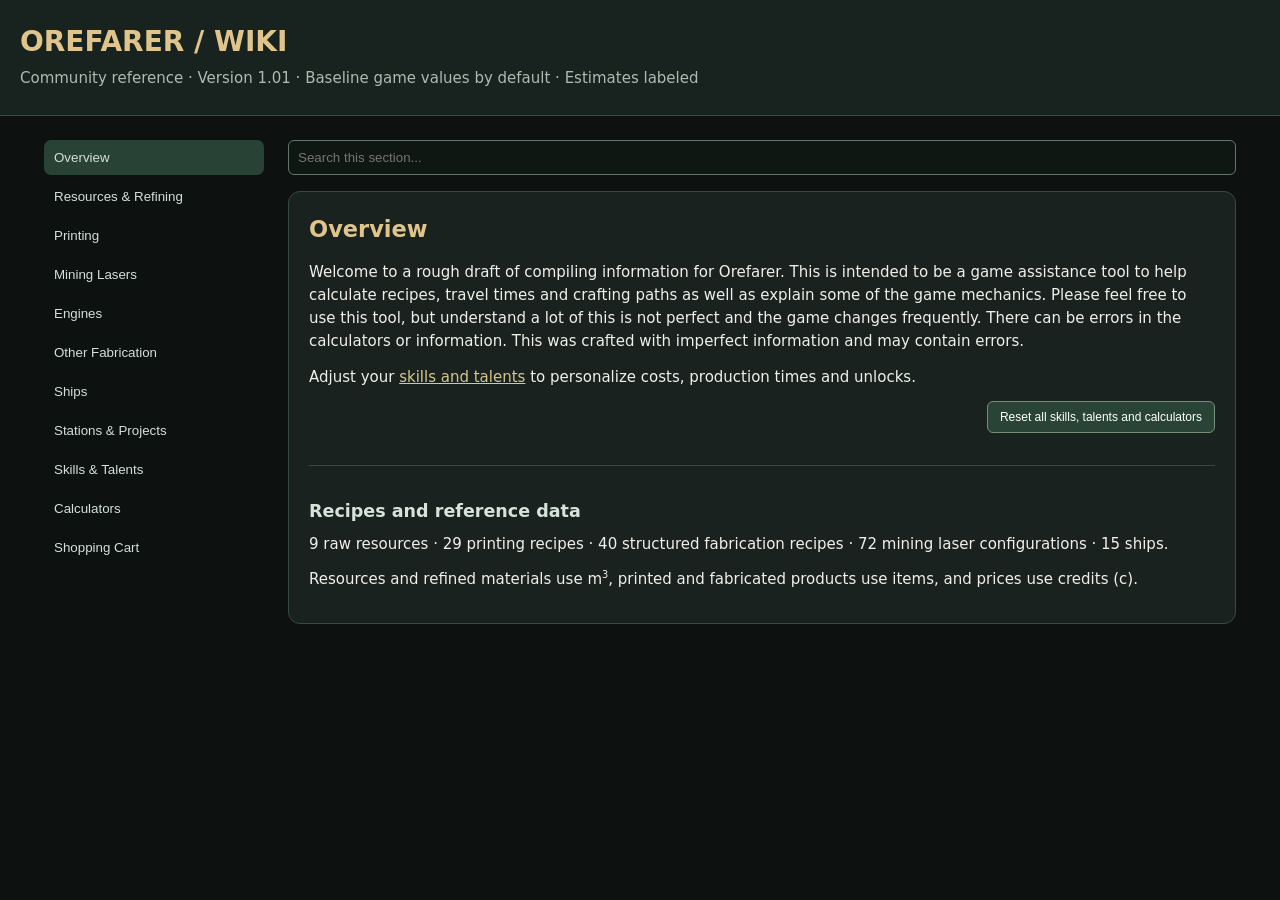
<file: index.html>
<!doctype html>
<html lang="en">
 <head>
  <meta charset="utf-8"/>
  <meta content="width=device-width,initial-scale=1" name="viewport"/>
  <title>
   Orefarer Wiki v1.01
  </title>
  <link href="styles.css" rel="stylesheet"/>
 </head>
 <body>
  <header>
   <h1>
    OREFARER / WIKI
   </h1>
   <p>
    Community reference · Version 1.01 · Baseline game values by default · Estimates labeled
   </p>
  </header>
  <div class="wrap">
   <nav id="nav">
   </nav>
   <main>
    <input aria-label="Search current section" id="search" placeholder="Search this section..."/>
    <div id="content">
    </div>
   </main>
  </div>
  <script defer="" src="data.js">
  </script>
  <script defer="" src="core.js">
  </script>
  <script defer="" src="pages.js">
  </script>
  <script defer="" src="calculators.js">
  </script>
  <script defer="" src="cart.js">
  </script>
  <script defer="" src="bootstrap.js">
  </script>
 </body>
</html>
</file>
<file: styles.css>
:root {
  color-scheme:dark;
  --bg:#0d1210;
  --panel:#19221f;
  --line:#354b40;
  --gold:#dfc58c;
  --muted:#aebbb1
}

* {
  box-sizing:border-box
}

body {
  margin:0;
  background:var(--bg);
  color:#f0f0e9;
  font:15px/1.55 system-ui,Segoe UI,sans-serif
}

header {
  background:#18221e;
  border-bottom:1px solid var(--line);
  padding:20px max(20px,calc((100vw - 1240px)/2))
}

h1 {
  margin:0;
  color:var(--gold);
  font-size:28px
}

header p {
  margin:4px 0;
  color:var(--muted)
}

.wrap {
  max-width:1240px;
  margin:auto;
  display:grid;
  grid-template-columns:220px minmax(0,1fr);
  gap:24px;
  padding:24px
}

nav {
  position:sticky;
  top:16px;
  align-self:start;
  display:grid;
  gap:4px
}

button {
  cursor:pointer
}

nav button {
  background:transparent;
  color:#d5dfd8;
  border:0;
  text-align:left;
  padding:10px;
  border-radius:7px
}

nav button.active,nav button:hover {
  background:#284235
}

main {
  min-width:0
}

.panel {
  border:1px solid var(--line);
  background:var(--panel);
  border-radius:12px;
  padding:20px;
  margin-bottom:18px
}

h2 {
  color:var(--gold);
  margin:0 0 14px
}

h3 {
  margin:16px 0 8px;
  color:#d5e3d8
}

p {
  margin:8px 0 12px
}

.muted {
  color:var(--muted)
}

.warning {
  color:#e7bb8a
}

.good {
  color:#9bd8ad
}

.scroll {
  overflow:auto
}

table {
  width:100%;
  border-collapse:collapse;
  font-size:13px
}

td,th {
  padding:9px;
  border-bottom:1px solid #34443c;
  text-align:left;
  vertical-align:top
}

th {
  color:var(--gold)
}

tr:hover {
  background:#26352c
}

input,select {
  background:#0e1712;
  color:#fff;
  border:1px solid #65756b;
  padding:9px;
  border-radius:6px;
  max-width:100%
}

input[type=number] {
  width:115px
}

#search {
  width:100%;
  margin-bottom:16px
}

.fields {
  display:flex;
  flex-wrap:wrap;
  gap:14px;
  align-items:end
}

.fields label,.field {
  display:grid;
  gap:5px;
  font-size:13px
}

.result {
  font-size:21px;
  color:var(--gold);
  font-weight:700;
  margin:12px 0 4px
}

.subresult {
  color:#d9e6d8
}

.pill {
  display:inline-block;
  background:#304538;
  border-radius:5px;
  padding:2px 7px;
  color:#c6e6cd;
  font-size:12px
}

.row {
  display:flex;
  gap:14px;
  flex-wrap:wrap
}

.row>* {
  flex:1;
  min-width:220px
}

.small {
  font-size:12px
}

.profile {
  display:grid;
  grid-template-columns:repeat(auto-fit,minmax(180px,1fr));
  gap:12px
}

.profile label {
  display:grid;
  gap:4px
}

.profile input {
  width:100%
}

summary {
  cursor:pointer;
  color:var(--gold);
  font-weight:600;
  padding:6px 0
}

.recipe {
  border-top:1px solid #3b4d42;
  padding:8px 0
}

a {
  color:#d9c78d
}

button.action {
  border:1px solid #759078;
  background:#294436;
  color:white;
  padding:8px 12px;
  border-radius:6px
}

.note {
  border-left:3px solid #bca369;
  padding-left:12px;
  color:#d7c9aa
}

@media(max-width:780px) {
  .wrap {
  display:block;
  padding:14px
}

nav {
  position:static;
  display:flex;
  flex-wrap:wrap;
  margin-bottom:16px
}

nav button {
  padding:7px;
  font-size:12px
}


}

.info-tip {
  display:inline-block;
  position:relative;
  margin:5px 0;
  vertical-align:middle
}

.info-tip>summary {
  list-style:none;
  display:grid;
  place-items:center;
  width:21px;
  height:21px;
  border:1px solid #9fae9f;
  border-radius:50%;
  font-size:13px;
  font-weight:700;
  color:#e2d0a0;
  cursor:pointer;
  padding:0
}

.info-tip>summary::-webkit-details-marker {
  display:none
}

.info-tip>div {
  position:relative;
  max-width:680px;
  background:#25352d;
  border:1px solid #647969;
  border-radius:8px;
  padding:12px;
  margin:7px 0 8px;
  color:#e1e8df;
  font-size:13px;
  line-height:1.5
}

.info-tip[open] {
  display:block
}

.fields label select {
  max-width:320px
}

#laser {
  min-width:250px;
  max-width:340px
}

.expand-tools {
  display:flex;
  gap:8px;
  justify-content:flex-end;
  margin:0 0 12px
}

.expand-tools button {
  font-size:12px
}

.recipe-body {
  padding:8px 4px 15px
}

.recipe summary {
  font-size:15px;
  padding:12px 3px
}

.recipe summary:hover {
  color:#fff
}

.overview-bottom {
  margin-top:32px;
  padding-top:16px;
  border-top:1px solid var(--line)
}

.formula {
  padding:12px 15px;
  background:#25372c;
  border-radius:8px;
  font-weight:650;
  color:#d9e9d6
}

.warn-wrap {
  display:inline-flex;
  align-items:center;
  gap:7px;
  margin:6px 0
}

.warn-label {
  color:#ff7777;
  font-size:14px
}

.warn-tip>summary {
  border-color:#ed6060;
  color:#ff6b6b;
  background:#401f22
}

.warn-tip[open]>div {
  color:#e1e8df
}

.warn-tip[open]>div p {
  color:#e1e8df
}

.warn-tip[open] {
  display:inline-block
}

.warn-tip>div {
  min-width:250px
}

.recipe-body table {
  margin-bottom:10px
}

.refine-steps {
  display:grid;
  grid-template-columns:repeat(auto-fit,minmax(220px,1fr));
  gap:12px;
  margin-top:20px
}

.refine-step {
  border:1px solid var(--line);
  padding:14px;
  border-radius:9px;
  background:#202e26
}

.refine-step p {
  font-size:13px;
  color:var(--muted)
}

sup {
  font-size:.65em;
  line-height:0;
  vertical-align:super
}

.skill-top {
  grid-template-columns:repeat(2,minmax(0,1fr));
  max-width:680px
}

.talent-grid {
  grid-template-columns:repeat(auto-fit,minmax(165px,1fr))
}

.reset-tools {
  display:flex;
  justify-content:flex-end;
  margin:12px 0
}

.reset-tools button {
  font-size:12px
}

@media(max-width:500px) {
  .skill-top {
  grid-template-columns:1fr
}


}

.add-cart {
  margin:12px 0 2px
}

.cart-qty {
  width:100px
}

.pill {
  margin-top:12px
}

#cartresults table td {
  word-break:normal
}

.cart-control {
  display:flex;
  align-items:center;
  gap:12px;
  flex-wrap:wrap;
  margin:14px 0 4px;
  max-width:100%
}

.cart-control .cart-quantity-label {
  display:flex;
  align-items:center;
  gap:8px;
  font-size:13px
}

.cart-control .catalog-qty {
  width:86px;
  max-width:86px;
  padding:7px
}

.cart-control .add-cart {
  margin:0
}

.cart-control .in-cart {
  border-color:#7bb39a;
  color:#b3ead0
}

.cart-status {
  font-size:12px;
  color:var(--muted)
}

.recipe:has(>.cart-control) {
  display:flex;
  align-items:center;
  justify-content:space-between;
  gap:96px;
  flex-wrap:wrap
}

.recipe:has(>.cart-control)>.cart-control {
  margin-left:auto
}

.recipe-body>.cart-control {
  margin-top:18px
}

.quality-toggle {
  display:flex;
  align-items:center;
  gap:9px;
  margin:16px 0
}

.quality-toggle input {
  width:auto
}

#individualQualityFields[hidden] {
  display:none
}

.mining-resource-title {
  font-size:1.22rem;
  font-weight:750;
  margin:10px 0 15px;
  color:#e3eedd
}

@media(max-width:650px) {
  .recipe:has(>.cart-control) {
  gap:18px
}

.recipe:has(>.cart-control)>.cart-control {
  margin-left:0
}


}

.cart-increment {
  white-space:nowrap;
  touch-action:none;
  user-select:none
}

.cart-control {
  gap:10px
}

.cart-control .catalog-qty {
  width:75px
}

.cart-control {
  display:grid;
  grid-template-columns:95px 48px 48px 126px;
  grid-template-rows:auto 21px;
  column-gap:10px;
  row-gap:5px;
  align-items:center;
  width:max-content;
  max-width:100%;
  flex-shrink:0
}

.cart-control .cart-quantity-label {
  grid-column:1;
  grid-row:1
}

.cart-control .cart-increment:nth-of-type(1) {
  grid-column:2;
  grid-row:1
}

.cart-control .cart-increment:nth-of-type(2) {
  grid-column:3;
  grid-row:1
}

.cart-control .add-cart {
  grid-column:4;
  grid-row:1;
  min-width:126px
}

.cart-control .cart-status {
  grid-column:1 / -1;
  grid-row:2;
  min-height:19px;
  text-align:left;
  white-space:nowrap
}

.recipe:has(>.cart-control) {
  display:grid;
  grid-template-columns:minmax(130px,1fr) auto;
  align-items:center;
  gap:90px
}

.recipe:has(>.cart-control)>.cart-control {
  margin:0
}

.recipe-body>.cart-control {
  margin-top:20px
}

.drone-metrics {
  display:grid;
  grid-template-columns:repeat(auto-fit,minmax(180px,1fr));
  gap:12px;
  margin-top:14px
}

.drone-metrics>div {
  display:flex;
  flex-direction:column;
  gap:7px;
  padding:12px;
  background:#25372c;
  border-radius:8px
}

.drone-metrics span {
  color:#acb8ad;
  font-size:12px
}

.drone-metrics strong {
  font-size:16px
}

@media(max-width:750px) {
  .recipe:has(>.cart-control) {
  grid-template-columns:1fr;
  gap:12px
}

.cart-control {
  grid-template-columns:95px 48px 48px 126px
}


}

@media(max-width:420px) {
  .cart-control {
  grid-template-columns:85px 42px 42px 112px;
  column-gap:5px
}

.cart-control .add-cart {
  min-width:112px;
  font-size:11px
}

.cart-control .catalog-qty {
  width:70px
}


}


/* In-game talent category ordering. */
.talent-group { margin: 16px 0 24px; }
.talent-group h3 { margin: 0 0 10px; padding-bottom: 6px; border-bottom: 1px solid var(--line); }

.profile-tabs, .skill-values, .rank-actions {
  display: flex;
  align-items: center;
  gap: .5rem;
}
.profile-tabs { margin-bottom: 1rem; }
.profile-tabs .action[aria-pressed="true"] { border-color: var(--gold); color: var(--gold); }
.profile-stat, .talent-heading {
  display: flex;
  align-items: center;
  justify-content: space-between;
  flex-wrap: wrap;
  gap: .4rem 1rem;
}
.profile-stat { padding: .35rem 0; }
.wiki-skill, .wiki-talent { padding: .45rem 0; border-top: 1px solid var(--line); }
.wiki-skill strong { text-transform: uppercase; font-size: .85rem; }
.skill-values { flex-wrap: wrap; font-size: .8rem; }
.skill-values input { padding: .25rem; width: 7rem; }
.skill-values input[data-level] { width: 4rem; }
.wiki-skill progress { width: 100%; height: .45rem; accent-color: var(--gold); }
.talent-heading > strong { flex: 1; }
.rank-actions button { color: inherit; background: #294436; border: 1px solid var(--line); border-radius: 3px; }
.rank-actions small { min-width: 3rem; }
.rank-actions button:disabled, #apply-ranks:disabled { opacity: .5; cursor: default; }
.wiki-talent[data-planned="true"] { border-left: 2px solid var(--gold); padding-left: .5rem; }
@media (max-width: 600px) {
  .talent-heading { display: grid; grid-template-columns: 1fr auto; }
  .talent-heading > span { grid-column: 1; }
  .rank-actions { grid-column: 2; grid-row: 1 / 3; }
}
</file>
